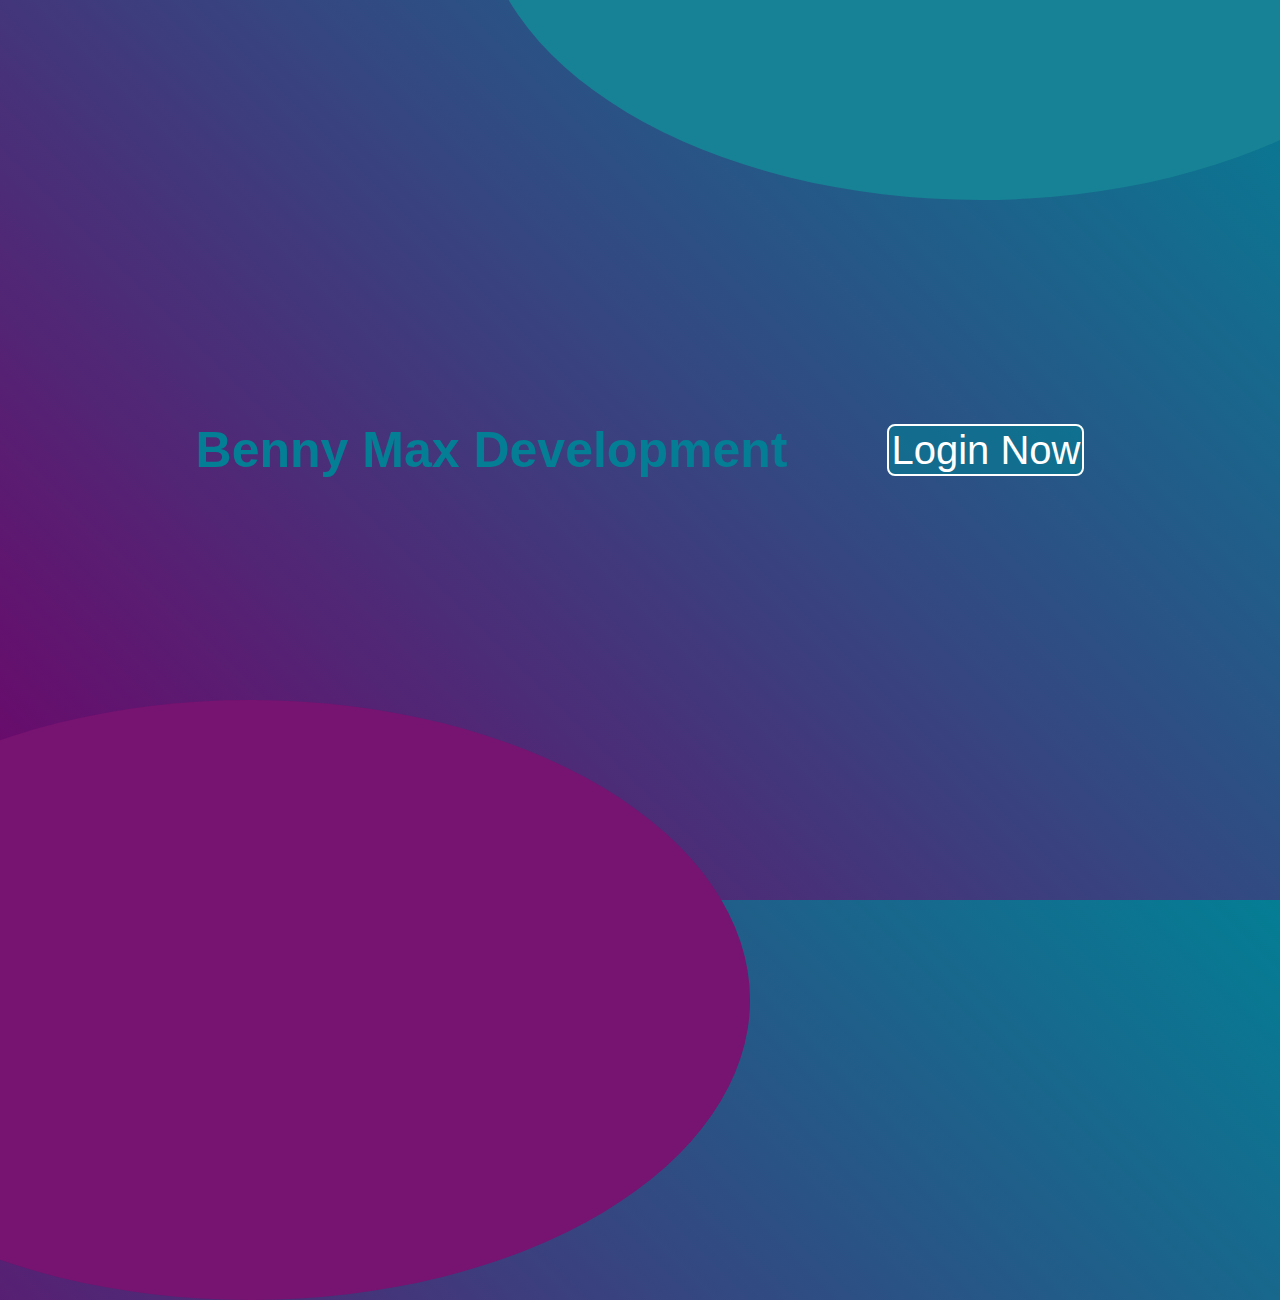
<file: social/index.html>
<html>
    <head>
        <title>Home page</title>
        <link rel="stylesheet" href="./classic_style.css">
    </head>
    <body>
        <div class="container">
            <div class="card home_card">  
                  <h2>Benny Max  Development</h2>
             </div>	
			 <div class="open">
				  <a  href="formal_loginform.html">Login Now</a>	
			</div>
        </div>	
    </body>
</html>
</file>
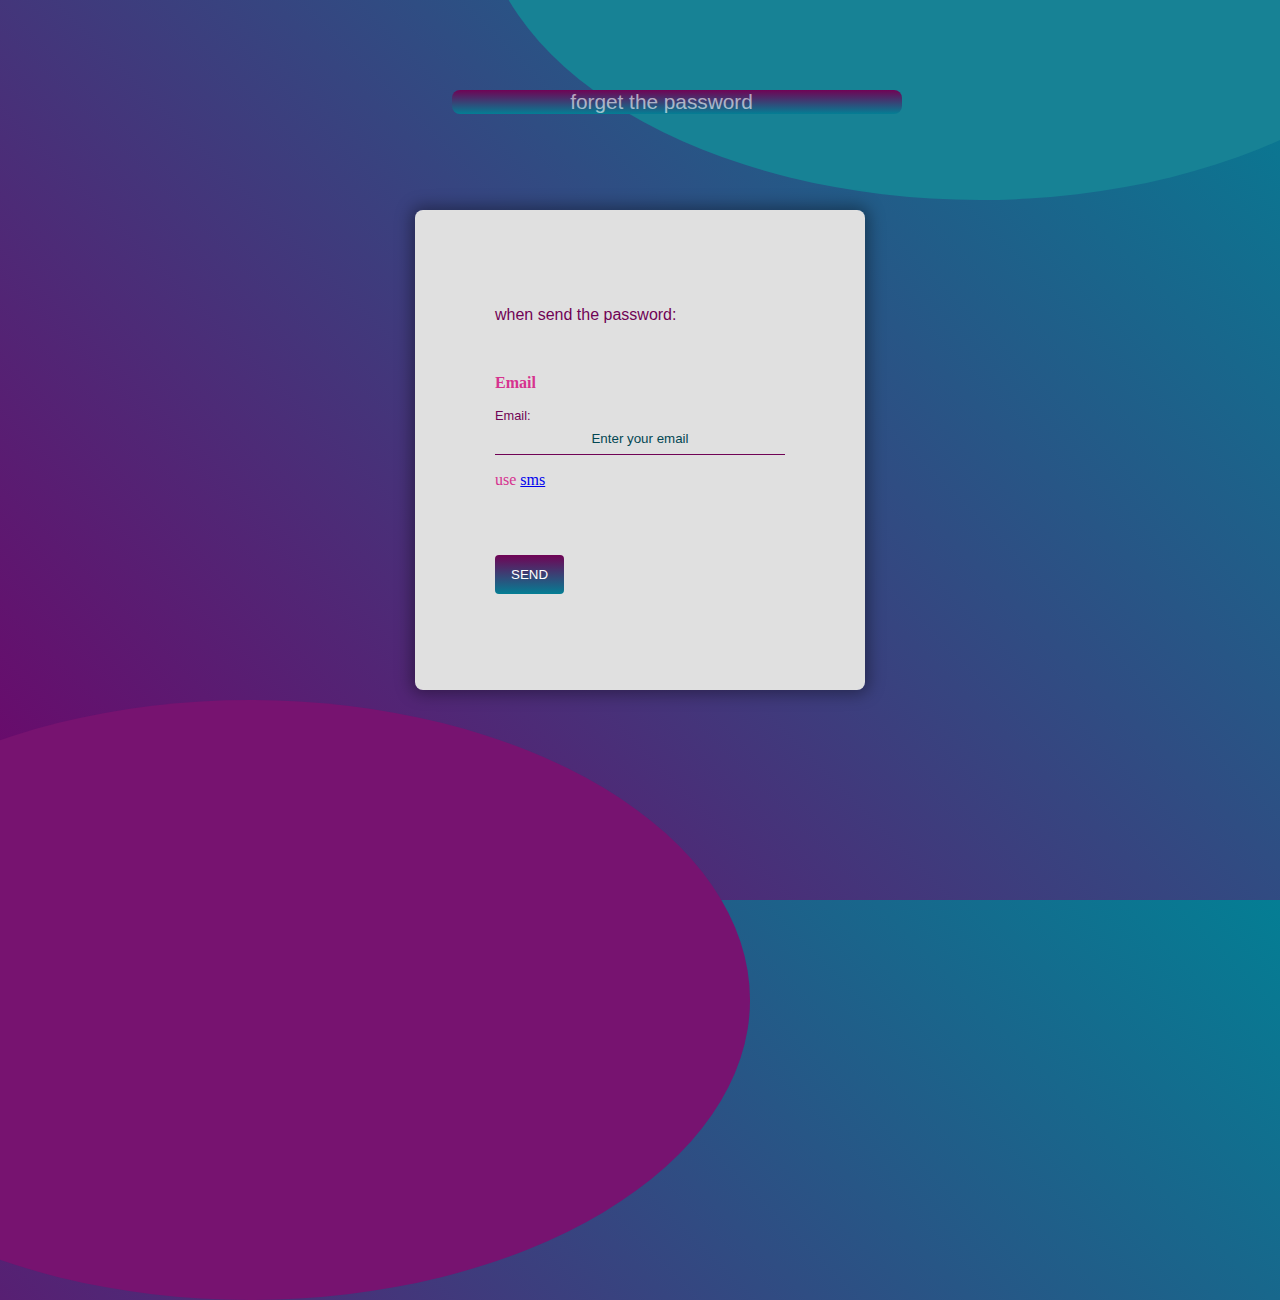
<file: social/email_request.html>
<html>
    <head>
        <title>Sms request</title>
        <link rel="stylesheet" href="./classic_style.css">
    </head>
    <body>
        <div class="container">
            <div class="card">  
                <div class=" forget">
                    <form>
                       
                        <div class="container-label forget_header"> forget the password</div>
                        <form >
                            <p>when send the password:</p></br>
						<div class="container-form">
						<form >
						<p><b>Email</b></p>
                        <label for="email">Email:</label>
                        <input type="email" id="email"  placeholder="Enter your email" autofocus/></br>
						<p>use <a href="sms_request.html" >sms</a></p><br>
						<button type="submit"><a href="formal_loginform.html" style="color:white" onclick="alert('password sucessfully send it..!')">send</a></button>
						</form>
						</div>                     
                        </form>  
                    </form>
                </div>
            </div>
        </div>
    </body>
</html>
</file>
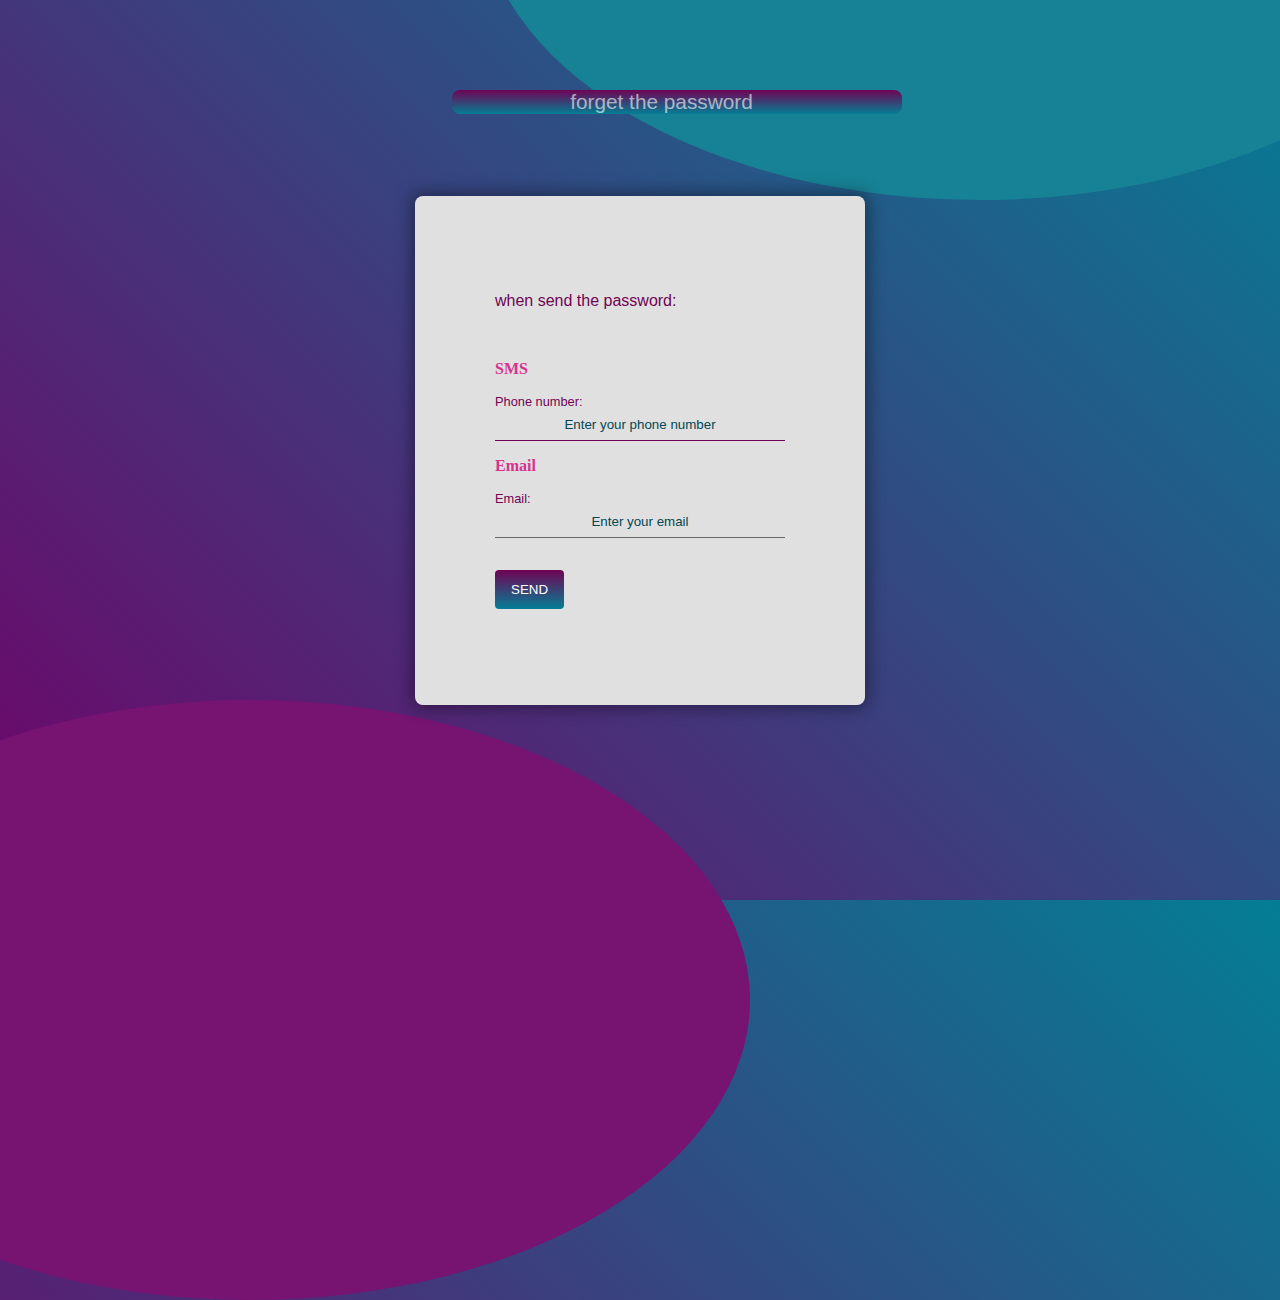
<file: social/forget_password.html>
<html>
    <head>
        <title>Forget the password</title>
        <link rel="stylesheet" href="./classic_style.css">
    </head>
    <body>
        <div class="container">
            <div class="card">  
                <div class=" forget">
                    <form>
                       
                        <div class="container-label forget_header"> forget the password</div>
                        <form >
                            <p>when send the password:</p></br>
						<div class="container-form">
						<form >
						<p><b>SMS</b></p>
                        <label for="Name">Phone number:</label>
                        <input type="text" id="name" placeholder="Enter your phone number" autofocus/>
						<p><b>Email</b></p>
                        <label for="email">Email:</label>
                        <input type="email" id="email"  placeholder="Enter your email" autofocus/></br>
						<button type="submit" onclick="location.href='formal_loginform.html'" >send</button>
						</form>
						</div>                     
                        </form>  
                    </form>
                </div>
            </div>
        </div>
    </body>
</html>
</file>
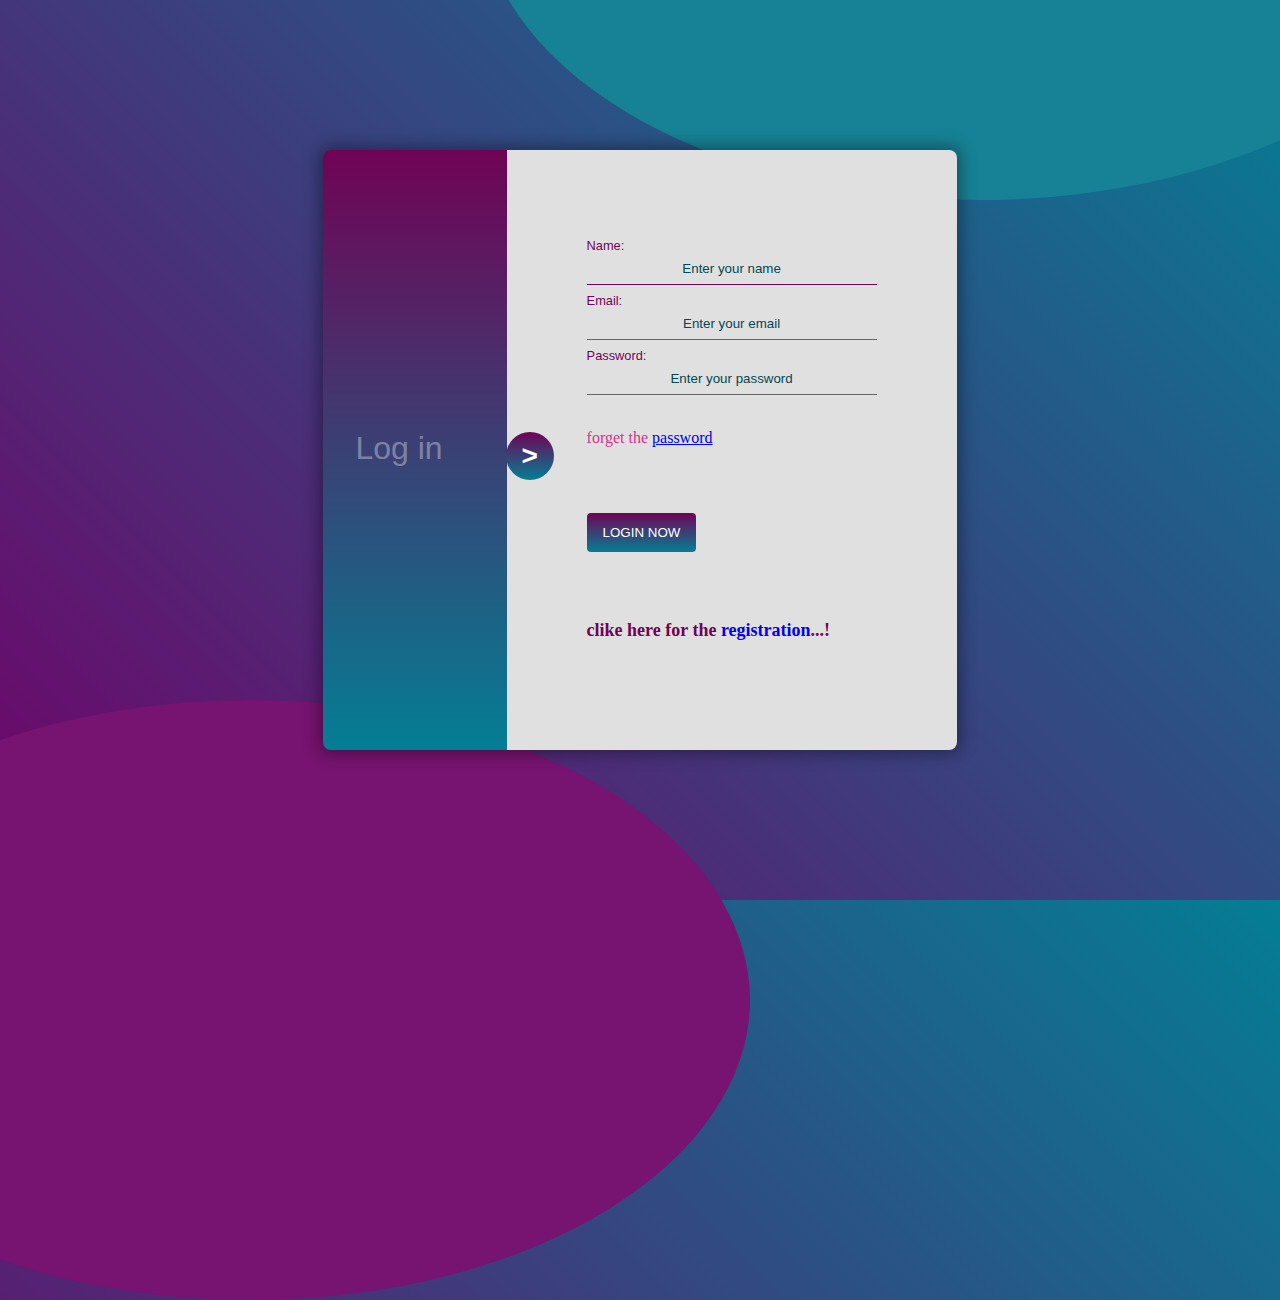
<file: social/formal_loginform.html>
<html>
    <head>
        <title>Formal Login form</title>
        <link rel="stylesheet" href="./classic_style.css">
    </head>
    <body>
        <div class="container">
            <div class="card">  
                <div class="container-label">  Log in <span></span></div>
                <div class="icon">
                    <div class="arrow">
                        <a class="next log_next">></a>
                    </div>
                </div>
                <div class="container-form">
                    <form >
                        <label for="Name">Name:</label>
                        <input type="text" id="name" placeholder="Enter your name" autofocus/>
                        <label for="email">Email:</label>
                        <input type="email" id="email"  placeholder="Enter your email" autofocus/>
                        <label for="password">Password:</label>
                        <input type="password" id="password" placeholder="Enter your password" autofocus/><br>
                        <p>forget the <a href="sms_request.html" >password</a></p><br>
                       <button type="submit"><a href="Formal_welcomeform.html" style="color:white">Login Now</a></button><br><br>
                        <h1>clike here for the <a href="formal_registerform.html" >registration</a>...!</h1>
                    </form>
                </div>
            </div>
        </div>
    </body>
</html>
</file>
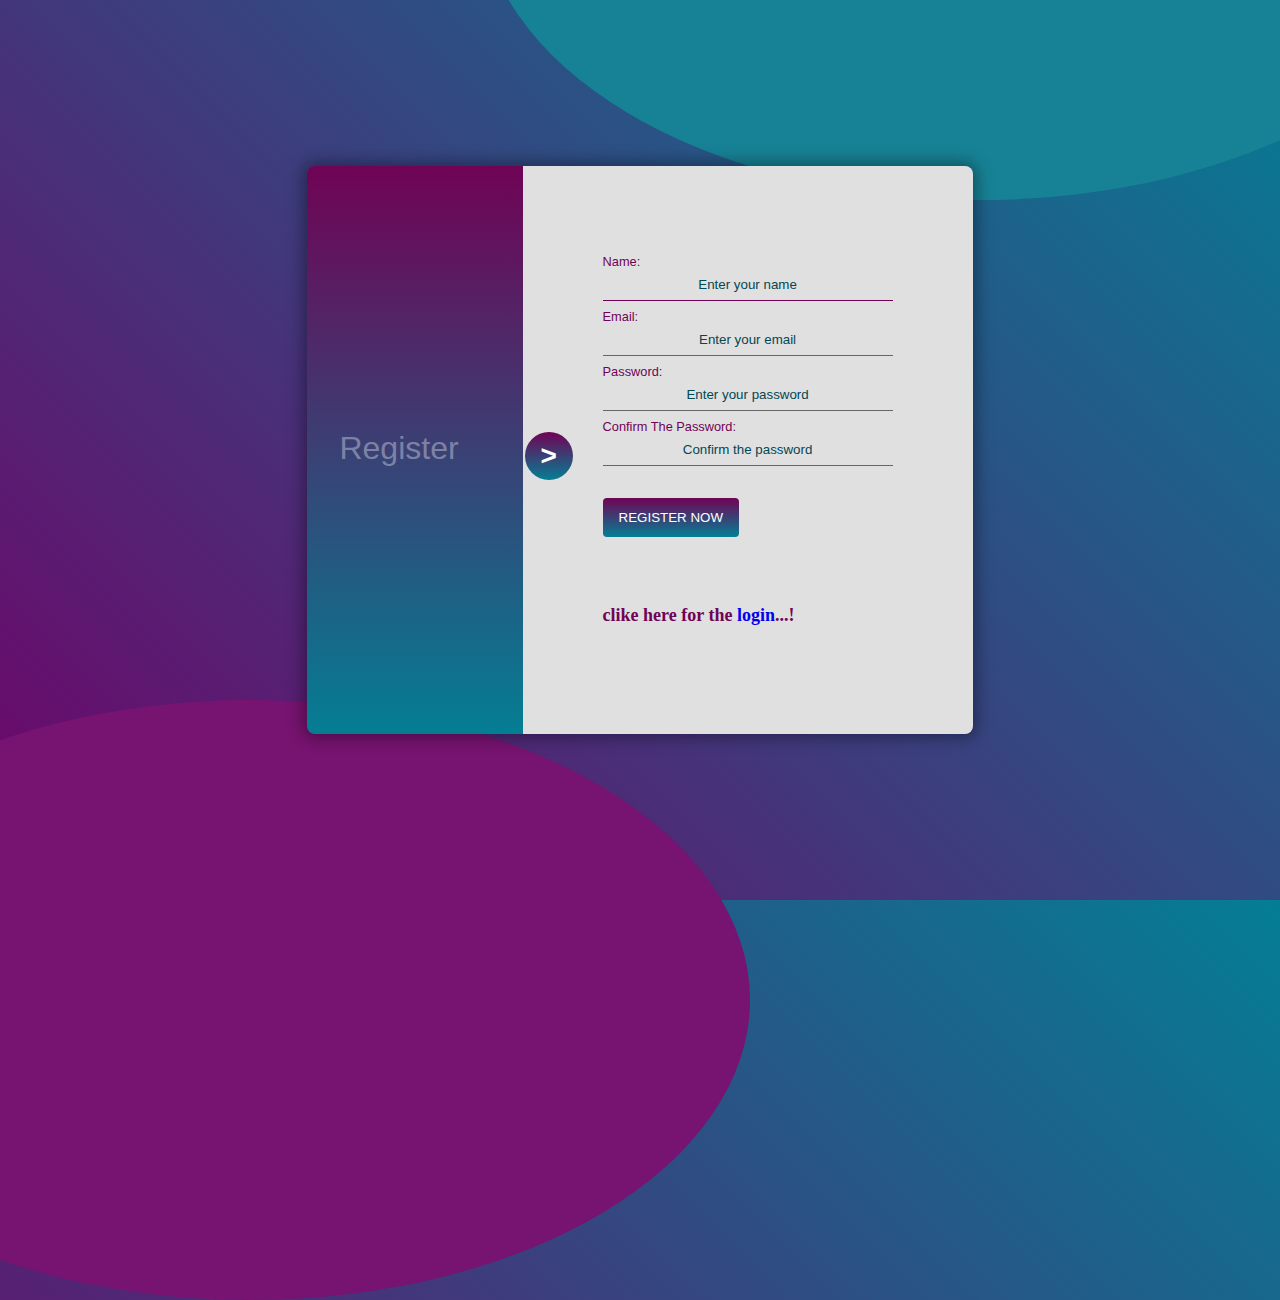
<file: social/formal_registerform.html>
<html>
    <head>
        <title>Formal Register form</title>
        <link rel="stylesheet" href="./classic_style.css">
    </head>
    <body>
        <div class="container">
            <div class="card">
                <div class="container-label">Register <span></span></div>
                <div class="icon">
                    <div class="arrow">
                        <a class="next">></a>
                    </div>
                </div>
                <div class="container-form">
                    <form >
                        <label for="Name">Name:</label>
                        <input type="text" id="name" placeholder="Enter your name" autofocus/>
                        <label for="email">Email:</label>
                        <input type="email" id="email"  placeholder="Enter your email" autofocus/>
                        <label for="password">Password:</label>
                        <input type="password" id="password" placeholder="Enter your password" autofocus/>
                        <label for="c_Password" id="c_password" >Confirm The Password:</label>
                        <input type="password" id="c_password" placeholder="Confirm the password" autofocus/>
                        <button type="submit"><a href="Formal_welcomeform.html" style="color:white">Register Now</a></button><br><br>
                        <h1>clike here for the <a href="formal_loginform.html" >login</a>...!</h1>
                    </form>
                </div>
            </div>
        </div>
    </body>
</html>
</file>
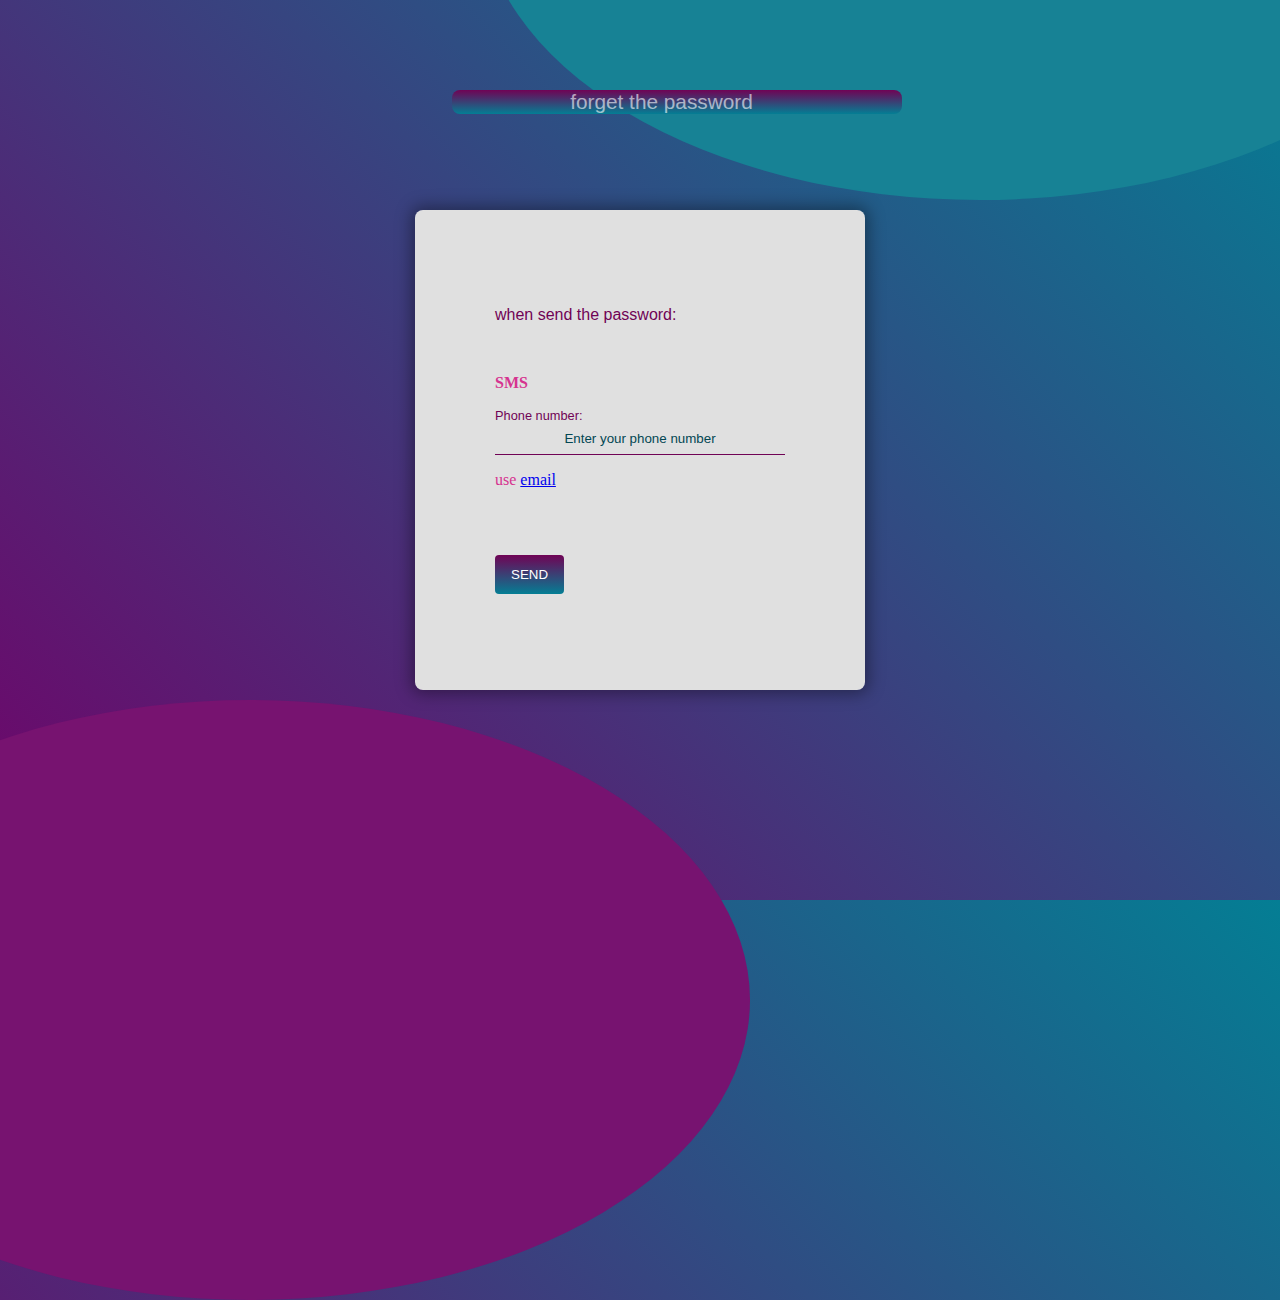
<file: social/sms_request.html>
<html>
    <head>
        <title>Sms request</title>
        <link rel="stylesheet" href="./classic_style.css">
    </head>
    <body>
        <div class="container">
            <div class="card">  
                <div class=" forget">
                    <form>
                       
                        <div class="container-label forget_header"> forget the password</div>
                        <form >
                            <p>when send the password:</p></br>
						<div class="container-form">
						<form >
						<p><b>SMS</b></p>
                        <label for="p_no">Phone number:</label>
                        <input type="tel" id="number" placeholder="Enter your phone number" autofocus/>
						<p>use <a href="email_request.html" >email</a></p><br>
						<button type="submit"><a href="formal_loginform.html"  style="color:white" onclick="alert('password sucessfully send it..!')">send</a></button>
						</form>
						</div>                     
                        </form>  
                    </form>
                </div>
            </div>
        </div>
    </body>
</html>
</file>
<file: social/classic_style.css>
*,*:before,*:after{
    box-sizing: border-box;
}

html,body{
    height: 100%;
}
body{
    background:linear-gradient(45deg,rgb(112, 3, 105),rgb(4, 126, 148));
    font-family: 'Lucida Sans', 'Lucida Sans Regular', 'Lucida Grande', 'Lucida Sans Unicode', Geneva, Verdana, sans-serif;
    margin: 0;
    overflow: hidden;
}
.card .container-form button a{
    text-decoration: none;
}
.container .home_card {
	
	background-color:linear-gradient(45deg,rgb(119, 19, 112), rgb(23, 130, 149));
	box-shadow:none;
}
.container .card h2{
	font-size:50px;
	color:rgb(4, 126, 148);
}
.container .open a{
	color:white;
	background-color:rgb(4, 126, 148,0.6);
	text-decoration:none;
	margin-left:100px;
	font-size:40px;
	border:1px;
	border: 2px solid white;
	border-radius: 8px; 
	padding: 2px;"
}
img {
  border: 1px solid #ddd;
  border-radius: 8px;
  padding: 2px;
  display: block;
  margin-left: auto;
  margin-right: auto;
}
div.image {
  width: 60%;
   border-radius: 8px;
  background-color: #e0e0e0;
  box-shadow: 0 4px 8px 0 rgba(0, 0, 0, 0.2), 0 6px 20px 0 rgba(0, 0, 0, 0.19);
  margin-bottom: 25px;
}

div.image_container {
	margin-left: 110px;
	padding: 10px px;
}
div .text_container{
	margin-left: 80px;
	text-align:center;
}
.image
{
	display: block;
	margin-left: auto;
	margin-right: auto;
	width: 60%;
	height:100%;
}
.container{
    display: flex;
    align-items: center;
    justify-content: center;
    height: 100%;
}
.card{
    display: flex;
    border-radius: 8px;
    box-shadow: 0px 0px 16px 4px rgba(0, 0, 0, 0.36);
}
.card::before{
    content: "";
    position: absolute;
    top: calc(100% -400px);
    left: -250px;
    bottom: -400px;
    z-index: -1;
    background: rgb(119, 19, 112);
    border-radius: 50%;
    width: 1000px;
    height: 600px;
}
.card::after{
    content: "";
    position: absolute;
    top: -400px;
    right: -200px;
    z-index: -1;
    background: rgb(23, 130, 149);
    border-radius: 50%;
    width: 1000px;
    height: 600px;
}
.card .container-label{
    display: flex;
    flex-direction: column;
    justify-content: center;
    font-size: 2rem;
    font-family: 'Franklin Gothic Medium', 'Arial Narrow', Arial, sans-serif;
    color: rgba(255, 255, 255, 0.36);
    background:linear-gradient(180deg,rgb(112, 3, 85),rgb(4, 126, 148));
    padding-left: 2rem;
    padding-right: 4rem;
    border-top-left-radius: 8px;
    border-bottom-left-radius: 8px;
}
 .card .forget_header{
    border-radius: 8px;
    font-size: 1.3rem;
    position: absolute;
    align-items: center;
    color: rgba(255, 255, 255,0.6);
    width: 450px;
    top:10%;
    left: 35.35%;
}
.card .container-label span{
    background-color: #52d61e;
    margin-top: 2px;
    height: 0;
    width: 48px;
}
.card .icon{
    display: flex;
    align-items: center;
    justify-content: center;
    width: 0;
}
.card .icon .arrow .next{
    display: flex;
    align-items: center;
    justify-content: center;
    left: 41%;
    top: 48%;
    position: absolute;
    background:linear-gradient(180deg,rgb(112, 3, 85),rgb(4, 126, 148));
    height: 48px;
    width: 48px;
    border-radius: 50%;
}
.card .icon .arrow .log_next{
    left: 39.5%;
    top: 48%;
}
.card .icon  a{
    color: #ffffff;
    font-size: 1.75rem;
    font-weight: 900;
}
.card .container-form form{
    display: flex;
    flex-direction: column;
    align-items: flex-start;
    color: rgb(112, 3, 85);
    background: #e0e0e0;
    padding: 5rem;
    width: 450px;
    height: 100%;
    border-top-right-radius: 8px;
    border-bottom-right-radius: 8px;
}
.card .forget form{
    align-items: flex-start;
    color: rgb(112, 3, 85);
    background: #e0e0e0;
    padding: 5rem;
    width: 450px;
    height: 100%;
    border-top-right-radius: 8px;
    border-bottom-right-radius: 8px;

}
.card .forget form{
    border-radius: 8px;
}
.card .container-form label{
    font-size: 0.8rem;
    font-weight: 500;
    margin-top: 0.5rem;
}
.card .container-form input{
    color: rgb(120, 96, 96);
    background-color: transparent;
    padding: 8px;
    border: none;
    border-bottom: 1px solid rgb(101, 102, 102);
    width: 100%;
}
.card .container-form input:focus{
    border-color: rgb(112, 3, 85);
    outline: 0;
}
.card .container-form input::placeholder{
    color: rgb(3, 71, 83);
    text-align: center;

}
.card .container-form p{
    color: rgb(214, 51, 143);
    font-family:Cambria, Cochin, Georgia, Times, 'Times New Roman', serif;
}
.card .container-form h1{
    margin-top: 2rem;
    font-size: 18px;
    text-align: center;
    font-family:Cambria, Cochin, Georgia, Times, 'Times New Roman', serif;
}
.card .container-form h1 a{
    text-decoration: none;
}


.card .container-form button{
    color: #ffffff;
    text-transform: uppercase;
    background:linear-gradient(180deg,rgb(112, 3, 85),rgb(4, 126, 148));
    padding: 12px 16px;
    margin-top: 2rem;
    border: none;
    border-radius: 4px;
    cursor: pointer;
}
@media (max-width:768px){
    .container{
        padding: 1rem;
    }
    .card{
        flex-direction: column;
        width: 100%;
    }
    .card::before{
        display: none;
    }
    .card::after{
        display: none;
    }
    .card .container-label{
        padding: 3rem 2rem;
        border-top-right-radius: 8px;
        border-bottom-left-radius: 0;
    }
    .card .icon{
        display: none;
    }
    .card .container-form form{
        padding: 3rem 2rem;
        border-top-left-radius: 0;
        border-top-right-radius: 0;
        border-bottom-left-radius: 8px;
        width: auto;
    }
}
</file>
